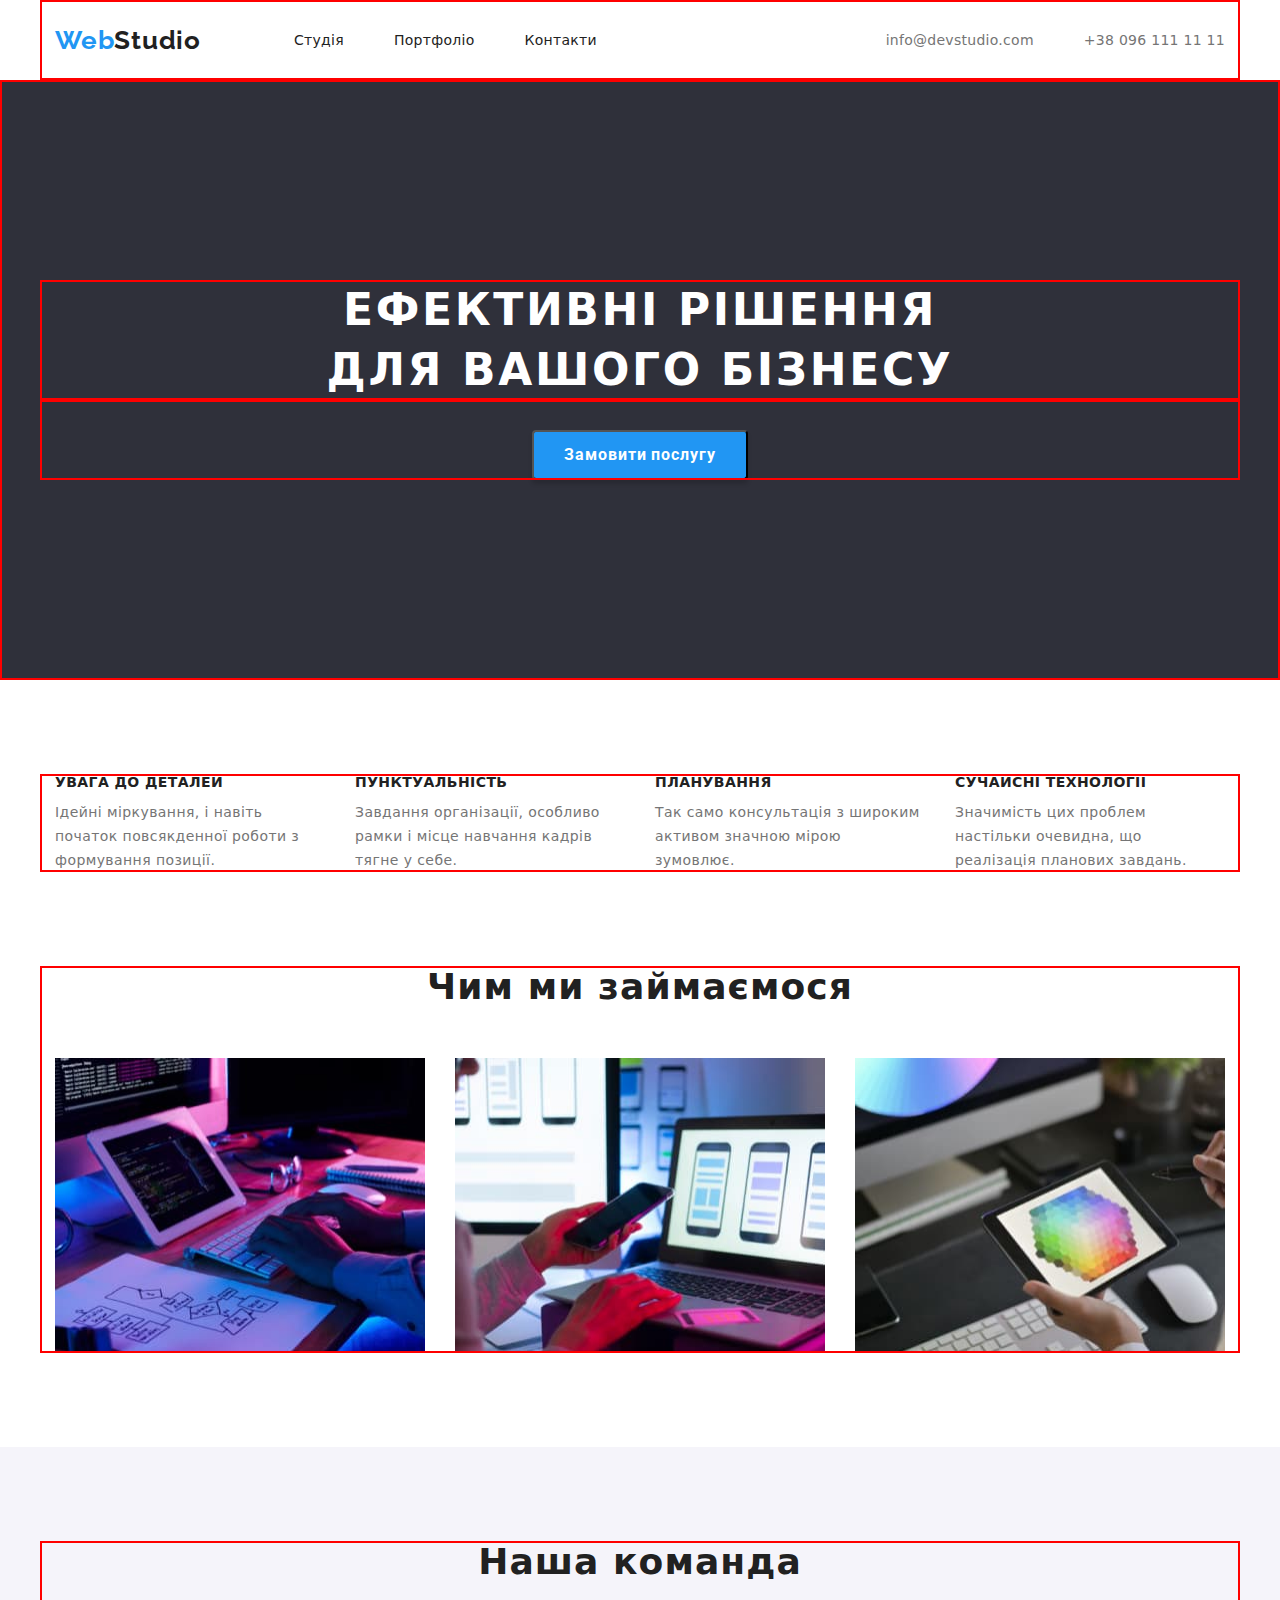
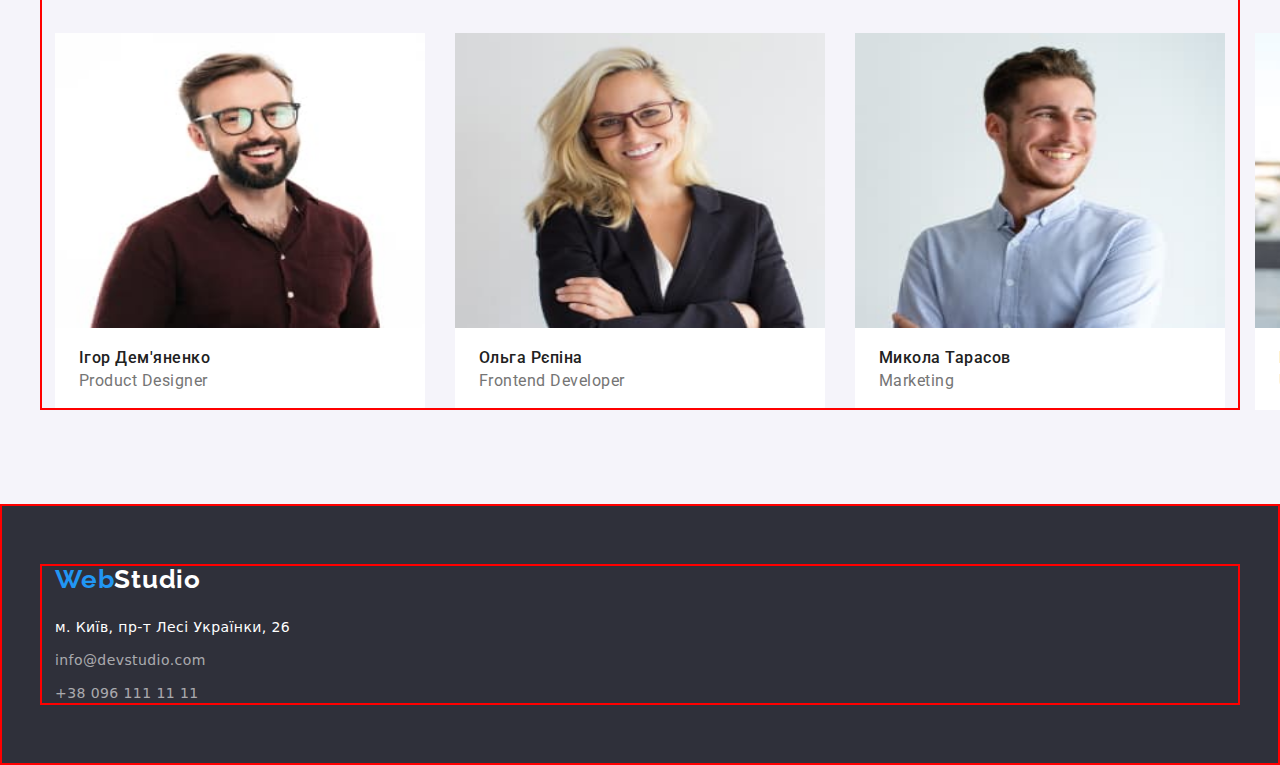
<file: index.html>
<!DOCTYPE html>
<html lang="uk">
  <head>
    <meta charset="UTF-8" />
    <meta http-equiv="X-UA-Compatible" content="IE=edge" />
    <meta name="viewport" content="width=device-width, initial-scale=1.0" />
    
    <title>WebStudio</title>
    <link rel="preconnect" href="https://fonts.googleapis.com">
<link rel="preconnect" href="https://fonts.gstatic.com" crossorigin>
<link href="https://fonts.googleapis.com/css2?family=Raleway:wght@700&family=Roboto:wght@400;500;700;900&display=swap" rel="stylesheet">
<link rel="stylesheet" href="./styles/styles.css" />
<link rel="stylesheet" href="./styles/normalize.css" />
  </head>
  <body class="main">
    <!--Head-->
    <header class="head">
      <div class="container header-container">
      <a class="hero" href="./index.html">
        Web<span class="logo">Studio</span>
      </a>
      <nav>
      <ul class="contact-list-style">
        <li><a class="hero-list" href="./index.html">Студія</a></li>
        <li><a class="hero-list" href="./portfolio.html">Портфоліо</a></li>
        <li><a class="hero-list" href="./contacts.html">Контакти</a></li>
      </nav>
      </ul>
      <ul class="list-style">
        <li><a class="hero-list-mail" href="mailto:info@devstudio.com">info@devstudio.com</a></li>
        <li><a class="hero-list-tel" href="tel:+380961111111">+38 096 111 11 11</a></li>
      </ul>
      </div>
    </header>
    <!--Main-->
    <main>
      <section class="title-back section"> 
        <div class="container">
          <h1 class="title">Ефективні рішення для вашого бізнесу</h1>
        </div>
          <div class="btn-container">
          <button class="btn"  type="button">Замовити послугу</button>
        </div>
      </section>
      <!--About us-->
      <section class="section">
        <div class="container">
        <h2 class="hidden">Чим ми займаємось</h2>
        <ul class="all-list-style">
          <li class="flex-basis">
            <h3 class="about-list">Увага до деталей</h3>
            <p class="about-list-list">
              Ідейні міркування, і навіть початок повсякденної роботи з
              формування позиції.
            </p>
          </li>
          <li class="flex-basis">
            <h3 class="about-list">Пунктуальність</h3>
            <p class="about-list-list">
              Завдання організації, особливо рамки і місце навчання кадрів тягне
              у себе.
            </p>
          </li>
          <li class="flex-basis">
            <h3 class="about-list">Планування</h3>
            <p class="about-list-list">
              Так само консультація з широким активом значною мірою зумовлює.
            </p>
          </li>
          <li class="flex-basis">
            <h3 class="about-list">Сучайсні технології</h3>
            <p class="about-list-list">
              Значимість цих проблем настільки очевидна, що реалізація планових
              завдань.
            </p>
          </li>
        </ul>
      </div>
      </section>
      <!--Work-->
        <section class="section-work">
          <div class="container">
          <h2 class="about-us">Чим ми займаємося</h2>
          <ul class="about-list-style">
            <li class="list-style-img">
              <img src="./about-us/box1.jpg" alt="Розробка настільного додатку" width="370" height="295" />
            </li>
            <li class="list-style-img">
              <img src="./about-us/box2.jpg" alt="Тестування мобільного додатку" width="370" height="295"/>
            </li>
            <li class="list-style-img">
              <img src="./about-us/box3.jpg" alt="Робота з палітрою кольорів" width="370" height="295"/>
            </li>
          </ul>
        </div>
      </section>
      <!--Team-->
      <section class="background-team section">
        <div class="container">
        <h2 class="team">Наша команда</h2>
        <ul class="all-list-style">
        <li class="team-color ">
            <img class="team-img" src="./team/img1.jpg" alt="Ігор Дем'яненко" width="270" height="260">
            <div class="team-lister">
            <h3 class="team-list">Ігор Дем'яненко</h3>
            <p class="team-list-list">Product Designer</p>
            </div>
        </li>
        <li class="team-color">
            <img class="team-img" src="./team/img2.jpg" alt="Ольга Рєпіна" width="270" height="260">
            <div class="team-lister">
            <h3 class="team-list">Ольга Рєпіна</h3>
            <p class="team-list-list">Frontend Developer</p>
          </div>
        </li>
        <li class="team-color">
            <img class="team-img" src="./team/img3.jpg" alt="Микола Тарасов" width="270" height="260">
           <div class="team-lister">
            <h3 class="team-list">Микола Тарасов</h3>  
            <p class="team-list-list">Marketing</p>
          </div>
        </li>
        <li class="team-color">
            <img class="team-img" src="./team/img4.jpg" alt="Михайло Єрмаков" width="270" height="260">
           <div class="team-lister">
            <h3 class="team-list">Михайло Єрмаков</h3>
            <p class="team-list-list">UI Designer</p>
          </div>
        </li>
        </ul>
      </div>
      </section>
    </main>
    <!--Back-->
    <footer class="back">
      <div class="container">
            <a class="back-logo" href="./studio.html">
              Web<span class="back-logo-logo">Studio</span>
            </a>
            <address>
                <ul class="back-style">
                    <li class="back-style-link">
                      <a class="back-link" href="https://goo.gl/maps/F3bga8zQ3AP2TJjPA" target="_blank" rel="noopener no referrer">м. Київ, пр-т Лесі Українки, 26</a>
                    </li>
                    <li class="back-style-link">
                      <a class="back-list" href="mailto:info@devstudio.com">info@devstudio.com</a>
                    </li>
                    <li>
                      <a class="back-list" href="tel:+380961111111">+38 096 111 11 11</a>
                    </li>
                </ul>
            </address>
          </div>
    </footer>
  </body>
</html>
</file>
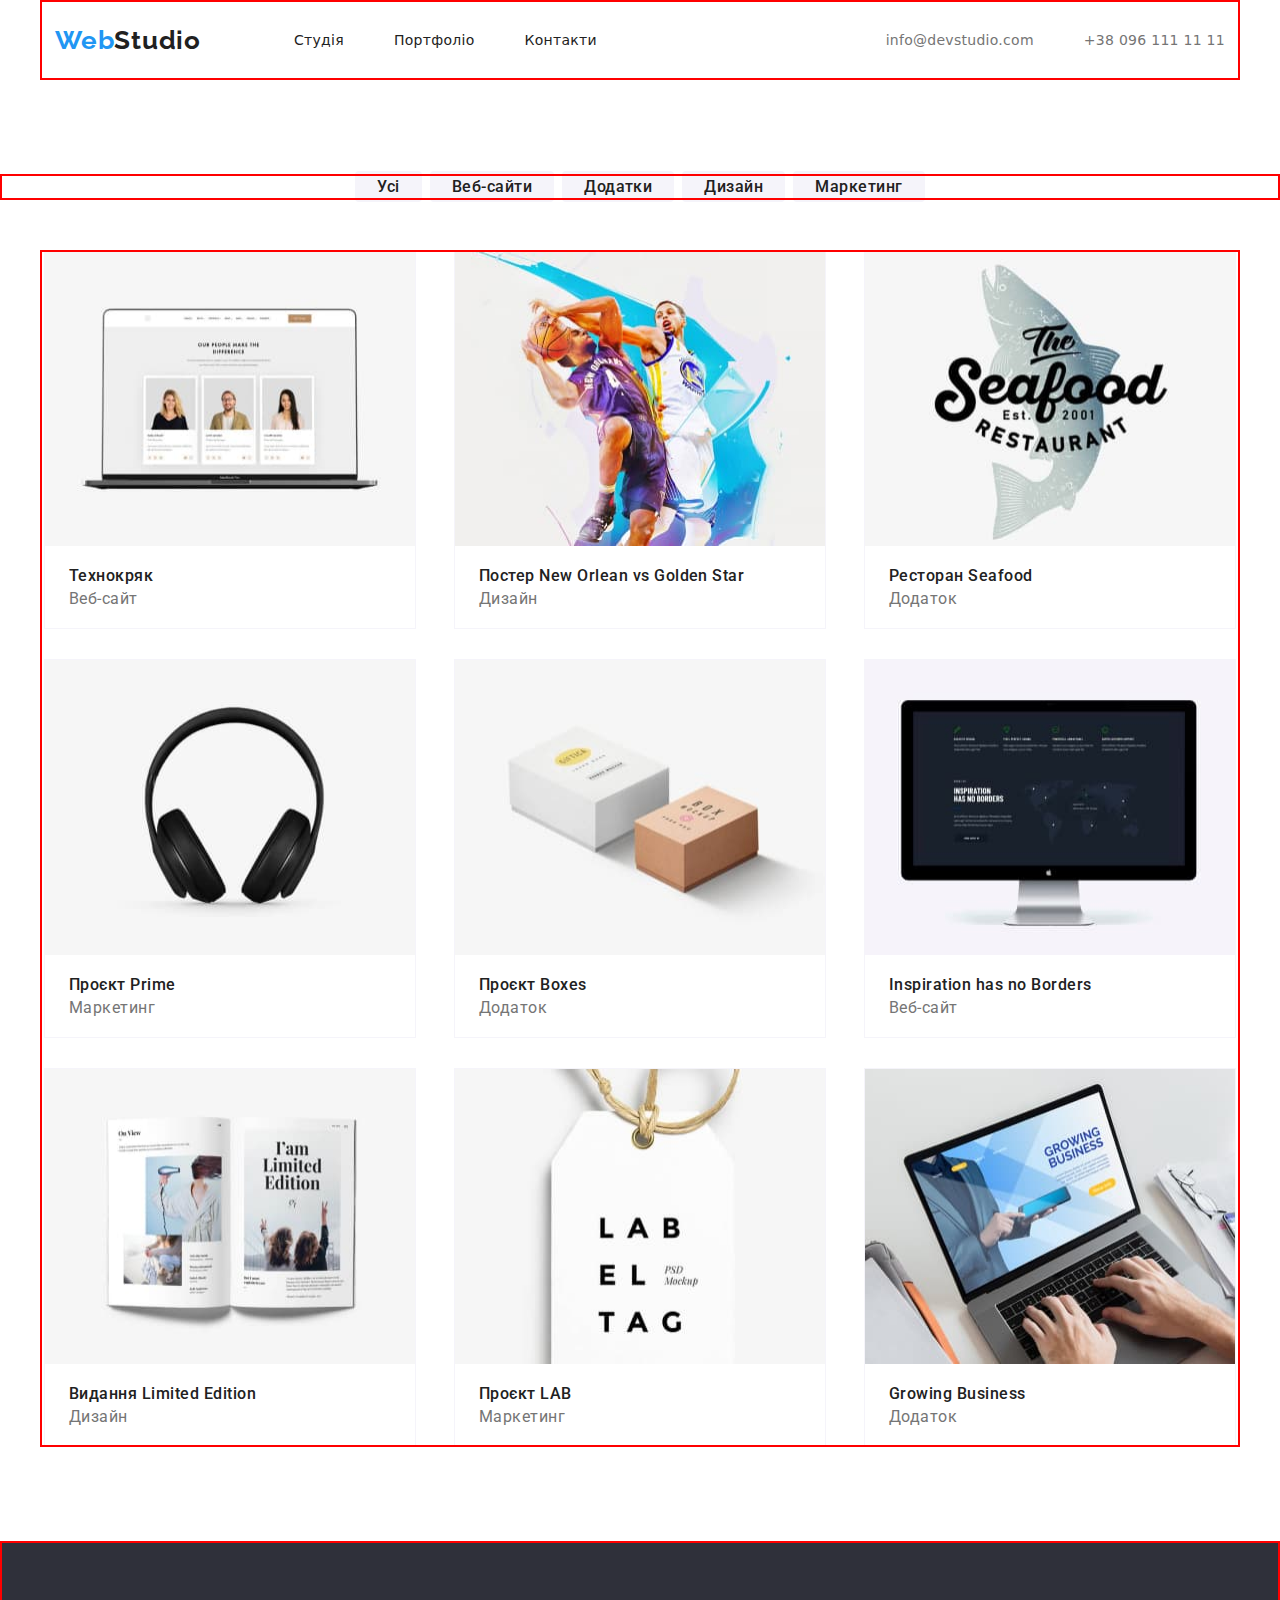
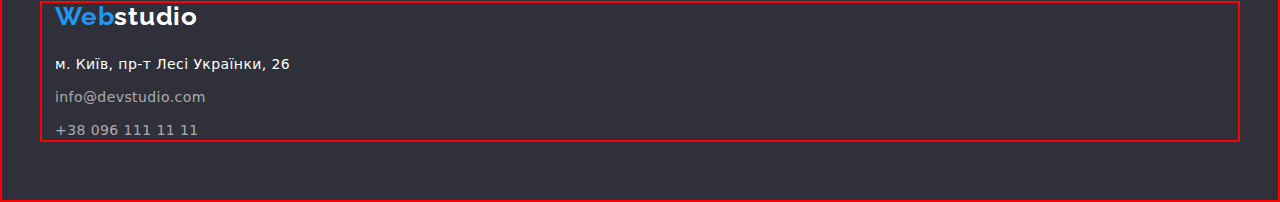
<file: portfolio.html>
<!DOCTYPE html>
<html lang="uk">
<head>
    <meta charset="UTF-8">
    <meta http-equiv="X-UA-Compatible" content="IE=edge">
    <meta name="viewport" content="width=device-width, initial-scale=1.0">
    <title>Portfolio</title>
    <link rel="preconnect" href="https://fonts.googleapis.com">
    <link rel="preconnect" href="https://fonts.gstatic.com" crossorigin>
    <link href="https://fonts.googleapis.com/css2?family=Raleway:wght@700&family=Roboto:wght@400;500;700;900&display=swap" rel="stylesheet">
    <link rel="stylesheet" href="./styles/styles.css" />
    <link rel="stylesheet" href="./styles/normalize.css" />
</head>
<body>
    <header class="head">
      <div class="container header-container">
        
        <a class="hero" href="./index.html">
   Web<span class="logo">Studio</span>
        </a>
        <nav>
        <ul class="contact-list-style">
          <li><a class="hero-list" href="./index.html">Студія</a></li>
          <li><a class="hero-list" href="./portfolio.html">Портфоліо</a></li>
          <li><a class="hero-list" href="./contscts.html">Контакти</a></li>
        </nav>
        </ul>
        <ul class="list-style">
          <li><a class="hero-list-mail" href="mailto:info@devstudio.com">info@devstudio.com</a></li>
          <li><a class="hero-list-tel" href="tel:+380961111111">+38 096 111 11 11</a></li>
        </ul>
      </div>
      </header>
      <main>
        <section class="section-link">
          <div class="container-icon">
          <ul class="list-style-icon">
            <li class="hero-list-icon">
              <a class="hero-list-link" href="./index.html">Усі</a>
            </li>
            <li class="hero-list-icon">
              <a class="hero-list-link" href="./index.html">Веб-сайти</a>
            </li>
            <li class="hero-list-icon">
              <a class="hero-list-link" href="./index.html">Додатки</a>
            </li>
            <li class="hero-list-icon">
              <a class="hero-list-link" href="./index.html">Дизайн</a>
            </li>
            <li class="hero-list-icon">
              <a class="hero-list-link" href="./index.html">Маркетинг</a>
            </li>
          </ul>
        </div>
        </section>
        <section>
          <div class="container-adds ">
            <ul class="adds-section ">
                <li class="team-color box">
                    <img class="team-img" src="./portfolioimder/derfer1.jpg" alt="Технокряк">
                    <div class="team-lister">
                    <h3 class="team-list">Технокряк</h3>
                    <p class="team-list-list">Веб-сайт</p>
                    </div>
                </li>
                    <li class="team-color box">
                        <img class="team-img" src="./portfolioimder/derfer2.jpg" alt="Постер New Orlean vs Golden Star">
                        <div class="team-lister">
                        <h3 class="team-list">Постер New Orlean vs Golden Star</h3>
                        <p class="team-list-list">Дизайн</p>
                        </div>
                    </li>
                        <li class="team-color box">
                            <img class="team-img" src="./portfolioimder/derfer3.jpg" alt="Ресторан Seafood" >
                            <div class="team-lister">
                            <h3 class="team-list">Ресторан Seafood</h3>
                            <p class="team-list-list">Додаток</p>
                            </div>
                        </li>
                            <li class="team-color box">
                        
                                <img class="team-img" src="./portfolioimder/derfer4.jpg" alt=" Prime">
                                <div class="team-lister">
                                <h3 class="team-list">Проєкт Prime</h3>
                                <p class="team-list-list">Маркетинг</p>
                                </div>
                            </li>
                                <li class="team-color box">
                             
                                    <img class="team-img" src="./portfolioimder/derfer5.jpg" alt="Boxes">
                                    <div class="team-lister">
                                    <h3 class="team-list">Проєкт Boxes</h3>
                                    <p class="team-list-list">Додаток</p>
                                    </div>
                                </li>
                                    <li class="team-color box">
                              
                                        <img class="team-img" src="./portfolioimder/derfer6.jpg" alt="Inspiration has no Borders">
                                        <div class="team-lister">
                                        <h3 class="team-list">Inspiration has no Borders</h3>
                                        <p class="team-list-list">Веб-сайт</p>
                                        </div>
                                    </li>
                                        <li class="team-color box">
                          
                                            <img class="team-img" src="./portfolioimder/derfer7.jpg" alt= "Видання Limited Edition">
                                            <div class="team-lister">
                                            <h3 class="team-list">Видання Limited Edition</h3>
                                            <p class="team-list-list">Дизайн</p>
                                    
                                            </div>
                                        </li>
                                            <li class="team-color box">
                                    
                                                <img class="team-img" src="./portfolioimder/derfer8.jpg" alt=" LAB">
                                                <div class="team-lister">
                                                <h3 class="team-list">Проєкт LAB</h3>
                                                <p class="team-list-list">Маркетинг</p>
                                                </div>
                                            </li>
                                                <li class="team-color box">
                                       
                                                    <img class="team-img" src="./portfolioimder/derfer9.jpg" alt="Growing Business">
                                                    <div class="team-lister">
                                                    <h3 class="team-list">Growing Business</h3>
                                                    <p class="team-list-list">Додаток</p>
                                                    </div>
                                          
                                                </li>
            </ul>
          </div>
        </section>
      </main>
      <footer class="back ">
        <div class="container">
        <a class="back-logo" href="./index.html">
          Web<span class="back-logo-logo">studio</span>
        </a>
        <address>
            <ul class="back-style">
                <li class="back-style-link">
                  <a class="back-link" href="https://goo.gl/maps/F3bga8zQ3AP2TJjPA" target="_blank" rel="noopener no referrer">м. Київ, пр-т Лесі Українки, 26</a>
                </li>
                <li class="back-style-link">
                  <a class="back-list" href="mailto:info@devstudio.com">info@devstudio.com</a>
                </li>
                <li>
                  <a class="back-list" href="tel:+380961111111">+38 096 111 11 11</a>
                </li>
            </ul>
        </address>
      </div>
</footer>
</body>
</html>
</file>
<file: styles/styles.css>
:root{
    /* Fonts */
    --main-font: "Roboto", sans-serif;
    --secondary-font: "Raleway", sans-serif; 
    /* Text colors*/
    --main-txt-cl: #212121; 
    --light-txt-cl: #FFFFFF ;
    --grey-txt-cl:#757575 ;
    --greys-txt-cl: rgba(255, 255, 255, 0.6);
    --blue-txt-cl: #2196F3 ;
    /* background colors*/
    --accent-bg-cl: #2F303A ;
    --accent-bgg-cl: #2196F3 ;
    --grey-bg-cl: #F5F4FA;
    --blue-bg-cl: #188CE8;
    /* others*/
    --grey-sh-cl : rgba(0, 0, 0, 0.15);
}

/* body */
body {
    font-size: 14px;
    font-family: 'Roboto', sans-serif;
    letter-spacing: 0.03em;
    color: var(--primary-text-color);
    background-color: var(--primary-white-color);
    
}

/* reset*/
h1,h2,h3,h4,h5,h6,p{
    margin: 0;
}
ul{
    padding: 0;
    margin: 0;
}

.container{
    margin: 0 auto;
padding: 0 15px;
width: 1200px;
    outline: 2px solid red;
    outline-offset: -2px;

}
.header-container{
    display: flex;
    align-items: center;

}



img{
    display: block;
}
.section{
    padding: 94px 0;
}
.hero{
    margin-right: 93px;
}
.hero {
    padding: 24px 0;
    font-family: "Raleway", sans-serif ;
    font-weight: 700;
font-size: 26px;
line-height: calc(31/26);
letter-spacing: 0.03em;
color:var(--blue-txt-cl) ;
text-decoration: none;
}
.logo{
    color: var(--main-txt-cl);
}
.logotype{
    color: var(--accent-bgg-cl);
}

.list-style{
    display: flex;
    gap: 50px;
    align-items: center;
  
}
.list-style{
    list-style: none;
    margin-left: auto;
}
.hero-list-icon{
display: block;

}
.hero-list-link{
    font-family: var(--main-font);
    padding: 6px 22px;
border: 1px;
border-radius: 4px;
background-color: var(--grey-bg-cl);
text-decoration: none;
cursor: pointer;
font-weight: 500;
font-size: 16px;
line-height: 26px;
color: var(--main-txt-cl);
/* identical to box height, or 162% */

text-align: center;
letter-spacing: 0.03em;
}
.hero-list-link:hover{

    color: var(--light-txt-cl);
background-color: var(--accent-bgg-cl);
}



.contact-list-style{
    display: flex;
    gap: 50px;
    align-items: center;
}
.contact-list-style{
    list-style: none;
}
.hero-list {
    padding: 32px 0;
    font-size: 14px;
    font-weight: 500;
    display: block;
line-height: calc(16/14);
letter-spacing: 0.02em;
color: var(--main-txt-cl);
text-decoration: none;
}
.hero-list:hover{
    color: var(--accent-bgg-cl);
}
.hero-list:focus{
    color: var(--blue-txt-cl) ;
}

.container-adds{
    margin: 0 auto;
width: 1200px;
        outline: 2px solid red;
        outline-offset: -2px;
}
.adds-section{
    text-decoration: none;
    list-style: none;
    margin-bottom: 94px;


}
.adds-section{
    display: flex;
    flex-wrap: wrap;
    gap: 30px;
align-items: center;

}
.box{

    border: 1px solid var(--grey-bg-cl);

}
.hero-list-mail {
    padding: 32px 0;
    font-size: 14px;
    font-weight: 500;
    line-height: calc(16/14);
    letter-spacing: 0.02em;
    color:var(--grey-txt-cl) ;
    text-decoration: none;
    
}
.hero-list-mail:hover{
color: var(--accent-bgg-cl);
}
.hero-list-mail:focus{
    color: var(--blue-txt-cl);
}

.hero-list-tel {
    padding: 32px 0;
    font-size: 14px;
    font-weight: 500;
    line-height: calc(16/14);
    letter-spacing: 0.02em;
    color: var(--grey-txt-cl);
    text-decoration: none;
}
.hero-list-tel:hover{
    color: var(--accent-bgg-cl);
}
.hero-list-tel:focus{
    color: var(--blue-txt-cl);
}
.section-link{
    padding-top: 94px;
    padding-bottom: 50px;

}

.container-icon{  
    padding: 0 15px ;
        outline: 2px solid red;
        outline-offset: -2px;
        display: flex;
        align-items: center;

}
.list-style-icon{
 display: flex;
gap: 8px;
align-items: center;
list-style: none;
margin: auto;
}
.title-back{

    background: var(--accent-bg-cl);
    padding: 200px 0;
    outline: 2px solid red;
    outline-offset: -2px;
}



.title{
    margin: auto;
    width: 700px;
    text-align: center;
    font-weight: 900;
font-size: 44px;
line-height: calc(60/44);
letter-spacing: 0.06em;
text-transform: uppercase;
color: var(--light-txt-cl);
}

.btn-container{
    margin: 0 auto;
    width: 1200px;
text-align: center;
    outline: 2px solid red;
    outline-offset: -2px;
}

.btn {
    margin-top: 30px;
    font-family:"Roboto", sans-serif ;
    background: var(--accent-bgg-cl);
box-shadow: 0px 4px 4px var(--grey-sh-cl);
width: 216px;
height: 50px;
border-radius: 4px;
    font-weight: 700;
    font-size: 16px;
    line-height: calc(30/16);
    text-align: center;
    letter-spacing: 0.06em;
    color: var(--light-txt-cl);
    cursor: pointer;
}

.btn:hover{
    background:var(--blue-bg-cl);

}
.btn :focus{
    box-shadow: 0px 4px 4px var(--grey-sh-cl);
    border-radius: 0px;
}



.hidden {
    position: absolute;
    white-space: nowrap;
    width: 1px;
    height: 1px;
    overflow: hidden;
    border: 0;
    padding: 0;
    clip: rect(0 0 0 0);
    clip-path: inset(50%);
    margin: -1px;;
}

.all-list-style{
    list-style: none;
    display: flex;
    gap: 30px;
    

}
.flex-basis{
    flex-basis: 1170px;
}

.about-list{
    margin-bottom: 10px;
    font-size: 14px;
    font-weight: 700;
    line-height: calc(16/14);
    letter-spacing: 0.03em;
    text-transform: uppercase;
    color: var(--main-txt-cl);
}
.about-list{
    display: flex;
    gap: 30px;
}
.about-list-list{
    line-height: calc(24/14);
    letter-spacing: 0.03em;
    color: var(--grey-txt-cl);
    
}
.section-work{
    margin-top: 0;
    padding-bottom: 94px;
}

.about-list-style{
text-decoration: none;
list-style: none;
}
.about-list-style{
    display: flex;
    gap: 30px;
}
.list-style-img{
    margin: auto;
}
.about-us{
    margin-bottom: 50px;
    font-weight: 700;
font-size: 36px;
line-height: calc(42/36);
text-align: center;
letter-spacing: 0.03em;
color: var(--main-txt-cl);

}

.background-team{
    padding-top: 94px;
    background-color: var(--grey-bg-cl)
}
.team{ 

    margin-bottom: 50px;
    font-weight: 700;
font-size: 36px;
line-height: calc(42/36);
text-align: center;
letter-spacing: 0.03em;
color: var(--main-txt-cl);
/* Back*/
}

 .team-color{
background-color: var(--light-txt-cl);
margin: auto;

 }
 .team-img{
    width: 370px;
    height: 295px;
 }

 .team-lister{
padding-top: 20px;
padding-bottom: 20px;
padding-left: 24px;


 }
.team-list{
    font-family: var(--main-font);
    margin-bottom: 4px;
    font-weight: 500;
font-size: 16px;
line-height: calc(19/16);
letter-spacing: 0.03em;

color: var(--main-txt-cl);

}
.team-list-list{
    font-family: var(--main-font);
    font-weight: 400;
font-size: 16px;
line-height: calc(19/16);
/* identical to box height */

letter-spacing: 0.03em;

color: var(--grey-txt-cl);

}

.back{

    background: var(--accent-bg-cl);   
    outline: 2px solid red;
    outline-offset: -2px;
    padding: 60px 0;   
}

.back-logo  {
margin-bottom: 20px;
    font-family: "Raleway", sans-serif;
    font-weight: 700;
    font-size: 26px;
    line-height: calc(31/26);
    letter-spacing: 0.03em;
    text-decoration: none;
    color: var(--blue-txt-cl);

}
.back-logo{
    display: block;
}

.back-logo-logo {
    color: var(--light-txt-cl);
}
.back-style{
padding-left: 0px;
    list-style: none;
}
.back-style-link{
    margin-bottom: 9px;
}


.back-link {
    font-size: 14px;
    font-style: normal;
    font-weight: 400;
line-height: calc(24/14);
letter-spacing: 0.03em;
text-decoration: none;
color: var(--light-txt-cl);

}
.back-link:hover{
    color: var(--accent-bgg-cl);
}
.back-link :focus{
    color: var(--blue-txt-cl);
}
.back-list {
    font-size: 14px;
    font-style: normal;
    font-weight: 400;
    line-height: calc(24/14);
    letter-spacing: 0.03em;
    text-decoration: none;
    color: var(--greys-txt-cl);
    
}

.back-list:hover{
    color: var(--accent-bgg-cl);
}

.back-list :focus{
    color: var(--blue-txt-cl);

}
</file>
